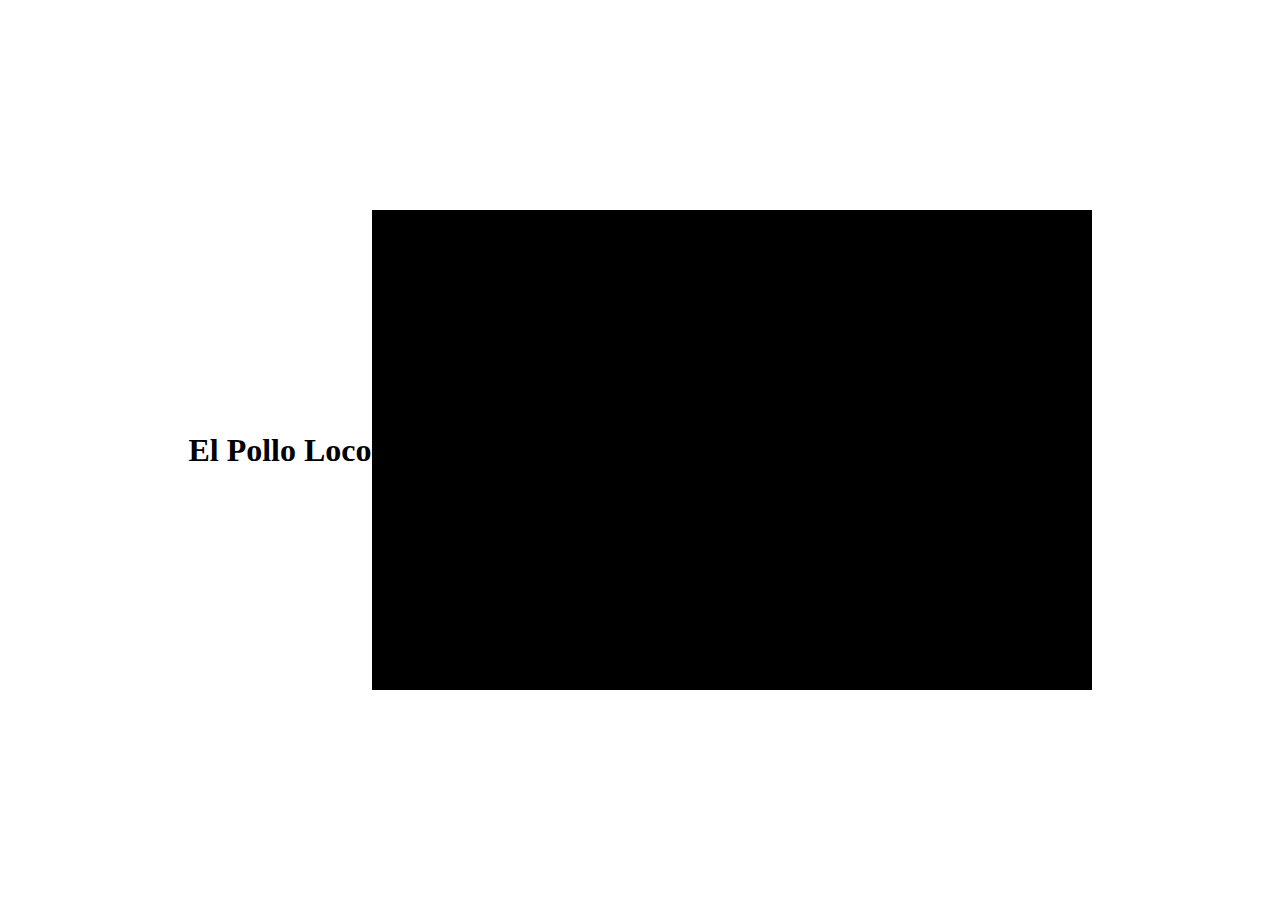
<file: index.html>
<!DOCTYPE html>
<html lang="en">
<head>

    <meta charset="UTF-8">
    <meta http-equiv="X-UA-Compatible" content="IE=edge">
    <meta name="viewport" content="width=device-width, initial-scale=1.0">
    <link rel="stylesheet" href="style.css">
    <script src="models/moveableObject.class.js"></script>
    <script src="models/character.class.js"></script>
    <script src="models/chicken.class.js"></script>
    <script src="models/cloud.class.js"></script>
    <script src="models/world.class.js"></script>
    <script src="models/backgroundObject.class.js"></script>
    <script src="js/game.js"></script>
    
    <title>El Pollo Loco</title>

</head>

<body onload="init()">

    <h1>El Pollo Loco</h1>
    <canvas id="canvas" width="720" height="480"></canvas>

</body>

</html>
</file>
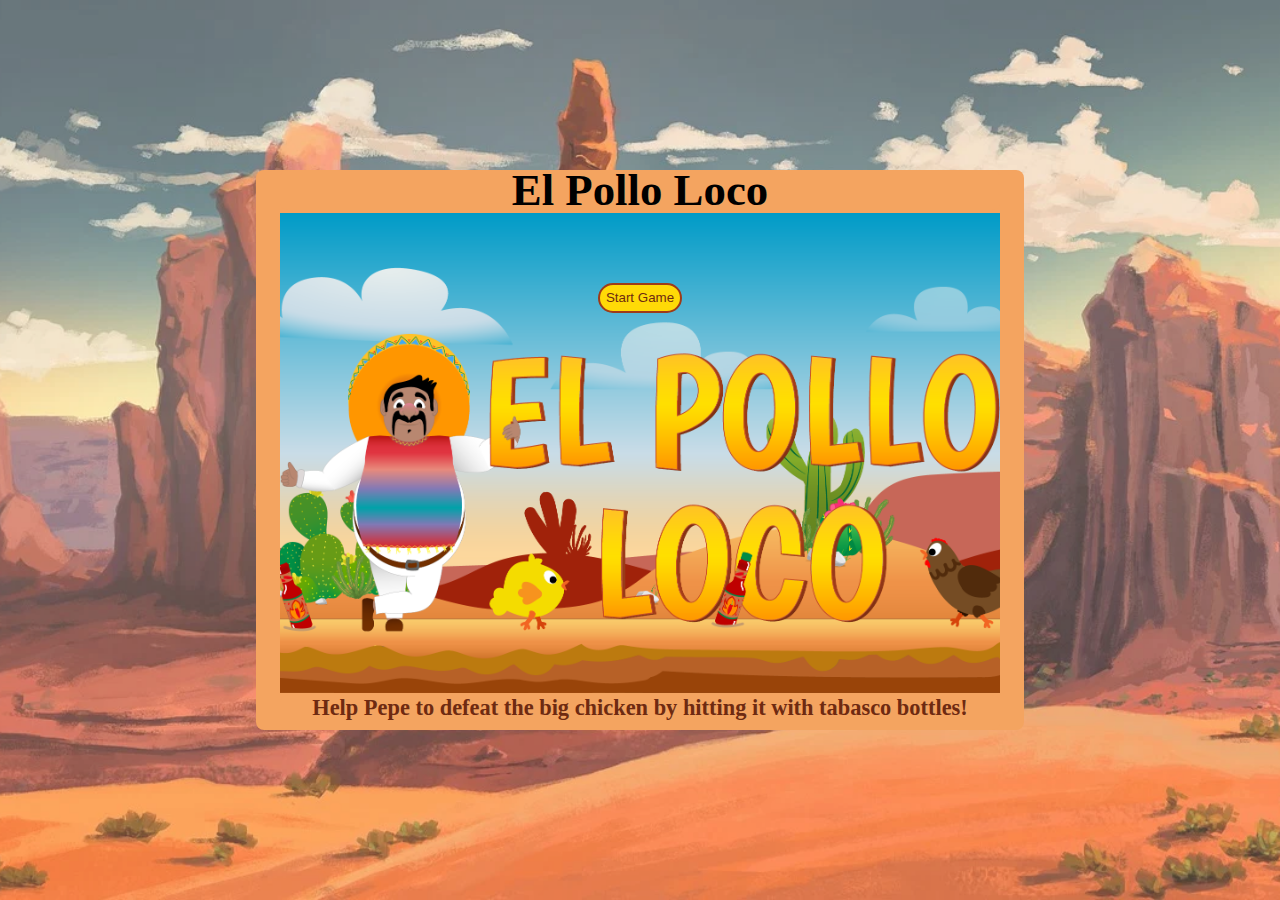
<file: El_Pollo_Loco.html>
<!DOCTYPE html>
<html lang="en">
<head>

    <meta charset="UTF-8">
    <meta http-equiv="X-UA-Compatible" content="IE=edge">
    <meta name="viewport" content="width=device-width, initial-scale=1.0">
    <link rel="stylesheet" href="style.css">
    <script src="models/drawableObject.class.js"></script>
    <script src="models/moveableObject.class.js"></script>
    <script src="models/character.class.js"></script>
    <script src="models/chicken.class.js"></script>
    <script src="models/cloud.class.js"></script>
    <script src="models/coins.class.js"></script>
    <script src="models/bottles.class.js"></script>
    <script src="models/statusBarLife.class.js"></script>
    <script src="models/statusBarCoin.class.js"></script>
    <script src="models/statusBarBottle.class.js"></script>
    <script src="models/statusBarBoss.class.js"></script>
    <script src="models/world.class.js"></script>
    <script src="models/backgroundObject.class.js"></script>
    <script src="models/keyboard.class.js"></script>
    <script src="models/level.class.js"></script>
    <script src="models/throwableObject.class.js"></script>
    <script src="models/endboss.class.js"></script>
    <script src="levels/level1.js"></script>
    <script src="js/game.js"></script>
    
    <title>El Pollo Loco</title>

</head>

<body onload="init()">
    <img src="img/game/desert.jpg" alt="backgroung" class="bg-img">
    
    <div class="content">
        <div class="header">
            <h1>El Pollo Loco</h1>
        </div>
        <div id="canvasBox">
            <canvas id="canvas" width="720" height="480"></canvas>
            <img id="startScreen" src="img/9.Intro _ Outro Image/Start Screen/Opción 1.png">
            <img id="endScreen" src="img/9.Intro _ Outro Image/_Game over_ screen/3.Game over.png" class="d-none">
            <img id="world-end" src="img/5.Fondo/1.png" class="d-none">
            <img id="youLost" src="img/9.Intro _ Outro Image/_Game over_ screen/1.you lost.png" class="d-none">
            <img id="youWon" src="img/9.Intro _ Outro Image/_Game over_ screen/3.Game over.png" class="d-none">
            <button onclick="startGame()" id="start-game-btn" class="btn">Start Game</button>
            <button onclick="restartGame()" id="restart-game-btn" class="btn d-none">Restart Game</button>
        </div>
        <div id="infobox">
            <h4>Help Pepe to defeat the big chicken by hitting it with tabasco bottles!</h4>
        </div>
    </div>
</body>

</html>
</file>
<file: style.css>
body {
    height: 100vh;
    display: flex;
    justify-content: center;
    align-items: center;
    position: relative;
    margin: 0;
}

canvas {
    display: flex;
    justify-content: center;
    align-items: center;
    background-color: black;
}

.bg-img {
    position: absolute;
    z-index: -1;
    width: 100%;
    height: 100vh;
    object-fit: cover;
    opacity: 0.8;
}

#canvasBox {
    position: relative;
    height: 100%;
    width: 100%;
    display: flex;
    justify-content: center;
    align-items: center;
    order: 2;
}

#startScreen, #endScreen, #youLost, #youWon, #world-end {
    position: absolute;
    object-fit: cover;
    object-position: 55% 50%;
    z-index: 1;
    height: 480px;
    width: 720px;
}


.d-none {
    display: none;
}

#start-game-btn, #restart-game-btn {
    position: absolute;
    top: 15%;
    z-index: 6;
    background-color: #ffda07;
    border-radius: 20px;
    border: 2px solid #9e3b18;
    color: #6e2a11;
    height: 30px;
    cursor: pointer;
}

#infobox{
    height: 40px;
    width: 100%;
    display: flex;
    font-size: 1.4em;
    justify-content: center;
    text-align: center;
    background-color: sandybrown;
    border-radius: 8px;
    order: 3;   
}

.header {
    height: 40px;
    width: 100%;
    font-size: 1.4em;
    display: flex;
    justify-content: space-around;
    align-items: center;
    background-color: sandybrown;
    border-radius: 8px;
    order: 1;
}

.content {
    height: 560px;
    width: 720px;
    display: flex;
    flex-direction: column;
    align-items: center;
    z-index: 1;
    background-color: sandybrown;
    border-left: 24px solid sandybrown;
    border-right: 24px solid sandybrown;
    border-radius: 8px;
}

.content h4, h5 {
    margin: 0;
    color: #6e2a11;
}
</file>
